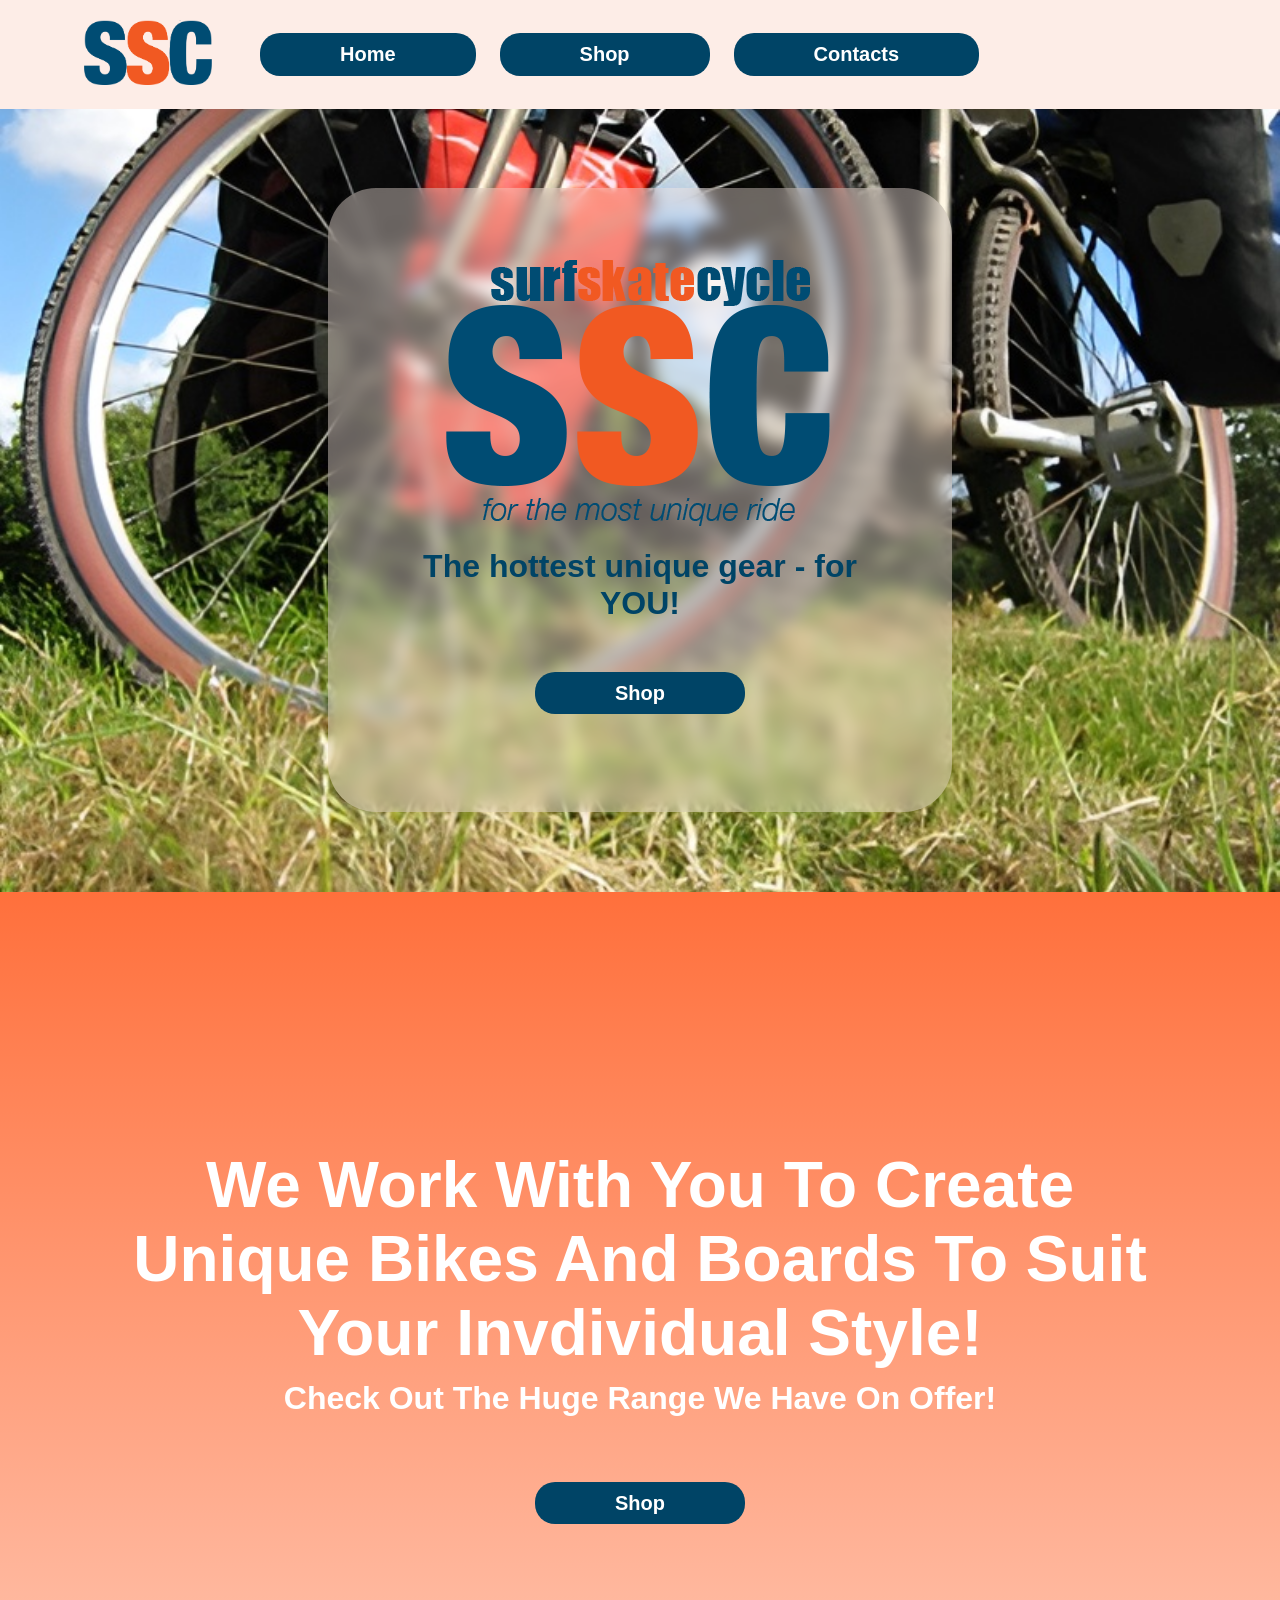
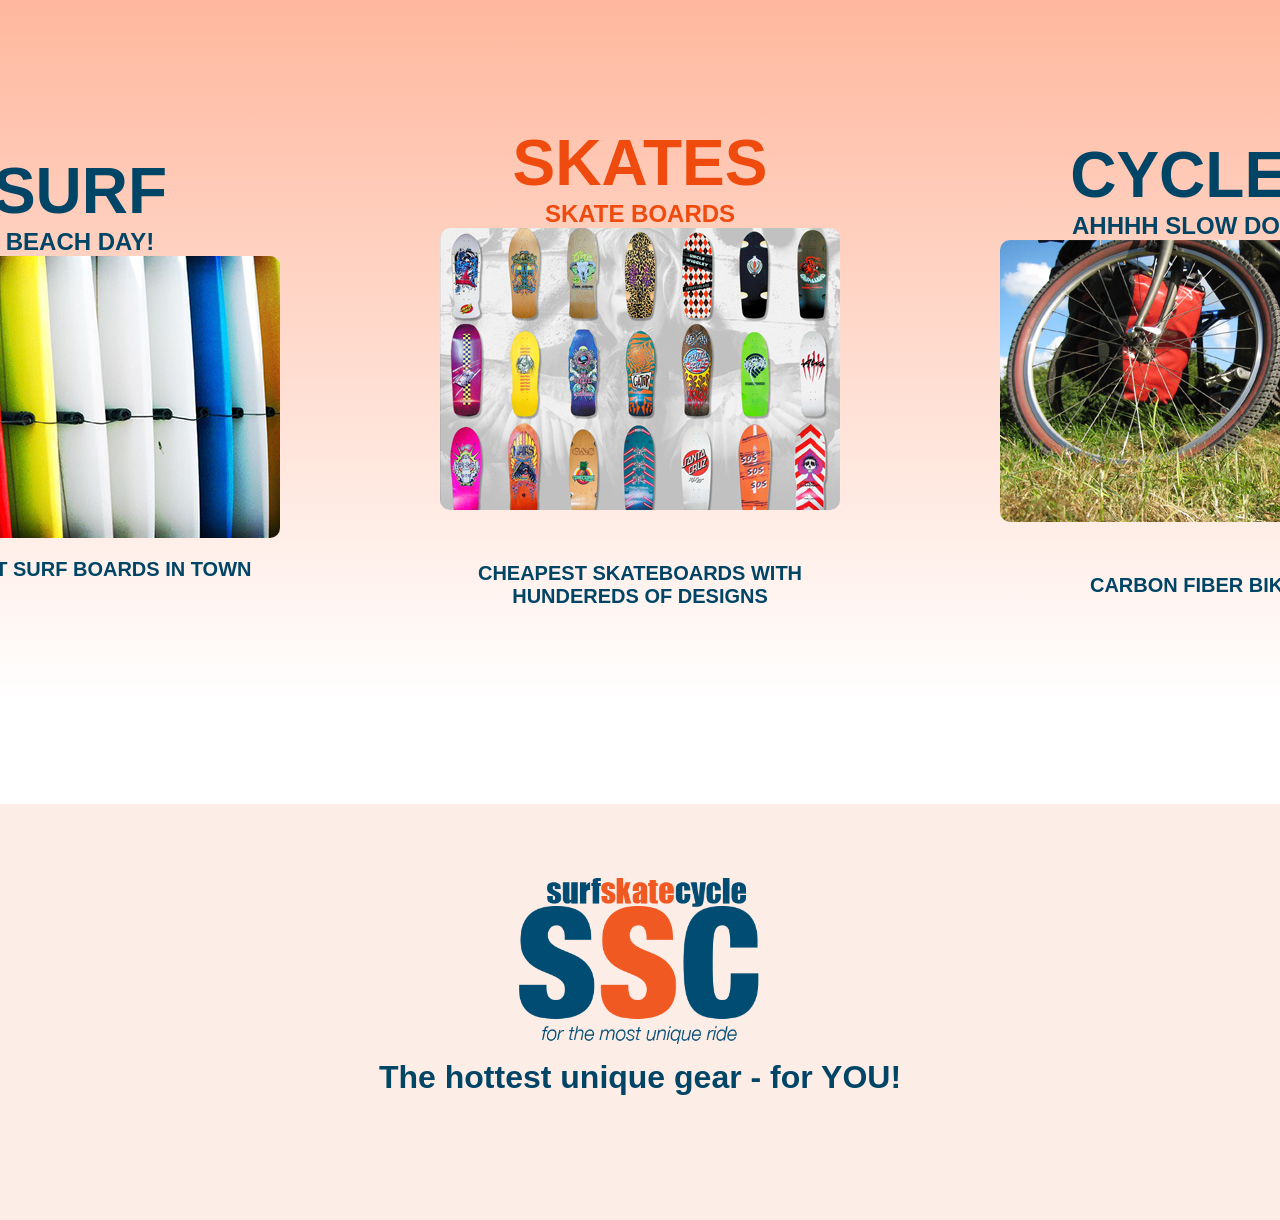
<file: index.html>
<!DOCTYPE html>
<html lang="en">
<head>
    <meta name="description" content="I HATE SEO, but this is the main for SSC which sells custom bikes" />
    <meta name="author" content="ADEN" />
    <meta charset="UTF-8">
    <meta name="viewport" content="width=device-width, initial-scale=1.0">
    <title>Home - SSC</title>
    <link rel="stylesheet" href="css.css">
</head>
    <body>
        <div id="header_con"></div>
        <script src="Header.js"></script>
        <main class="oranger_main">
            <div class="back_img" id="back_img_1">
                <div class="back_img_con">
                    <img src="images/logo.png"  alt="logo" >
                    <h2 class="slogan">The hottest unique gear - for YOU!</h2>
                    <a class="non_header_nav_button" href="products.html" >Shop</a>
                    
                </div>
            </div>
            <h2 class="parar_1">We work with you to create unique bikes and boards to suit your invdividual style!</h2>
            <h3 class="parar_2"> Check out the huge range we have on offer!
                <br>
                <div style="margin: 64px;"></div>
                <a class="non_header_nav_button" href="products.html" >Shop</a>
            </h3>
            <div class="flex" id = "index_flex_display">
                <div class="flex_con">
                    <h2 class="idf">Surf</h2>
                    <h3 class="idf_des">BEACH DAY!</h3>
                    <img class="idf_img" src="images/surf.jpg" alt=" BEACH">
                    <p class="idf_product_des">The best surf boards in town</p>
                </div>
                <div class="flex_con">
                    <h2 class="idf"><span class="oranged_text">Skates</span></h2>
                    <h3 class="idf_des"><span class="oranged_text">SKATE BOARDS</span></h3>
                    <img class="idf_img" src="images/skate.jpg" alt=" SKATE">
                    <p class="idf_product_des"></p>
                    <p class="idf_product_des">Cheapest skateboards with hundereds of designs</p>
                </div>
                <div class="flex_con">
                    <h2 class="idf">Cycles</h2>
                    <h3 class="idf_des">AHHHH SLOW DOWN!</h3>
                    <img class="idf_img" src="images/cycle.jpg" alt=" CYCLE">
                    <p class="idf_product_des"></p>
                    <p class="idf_product_des">Carbon fiber bikes</p>
                </div>
            </div>
        </main>

        <div id="footer_con"></div>
        <script src="footer.js"></script>
    </body>
</html>
</file>
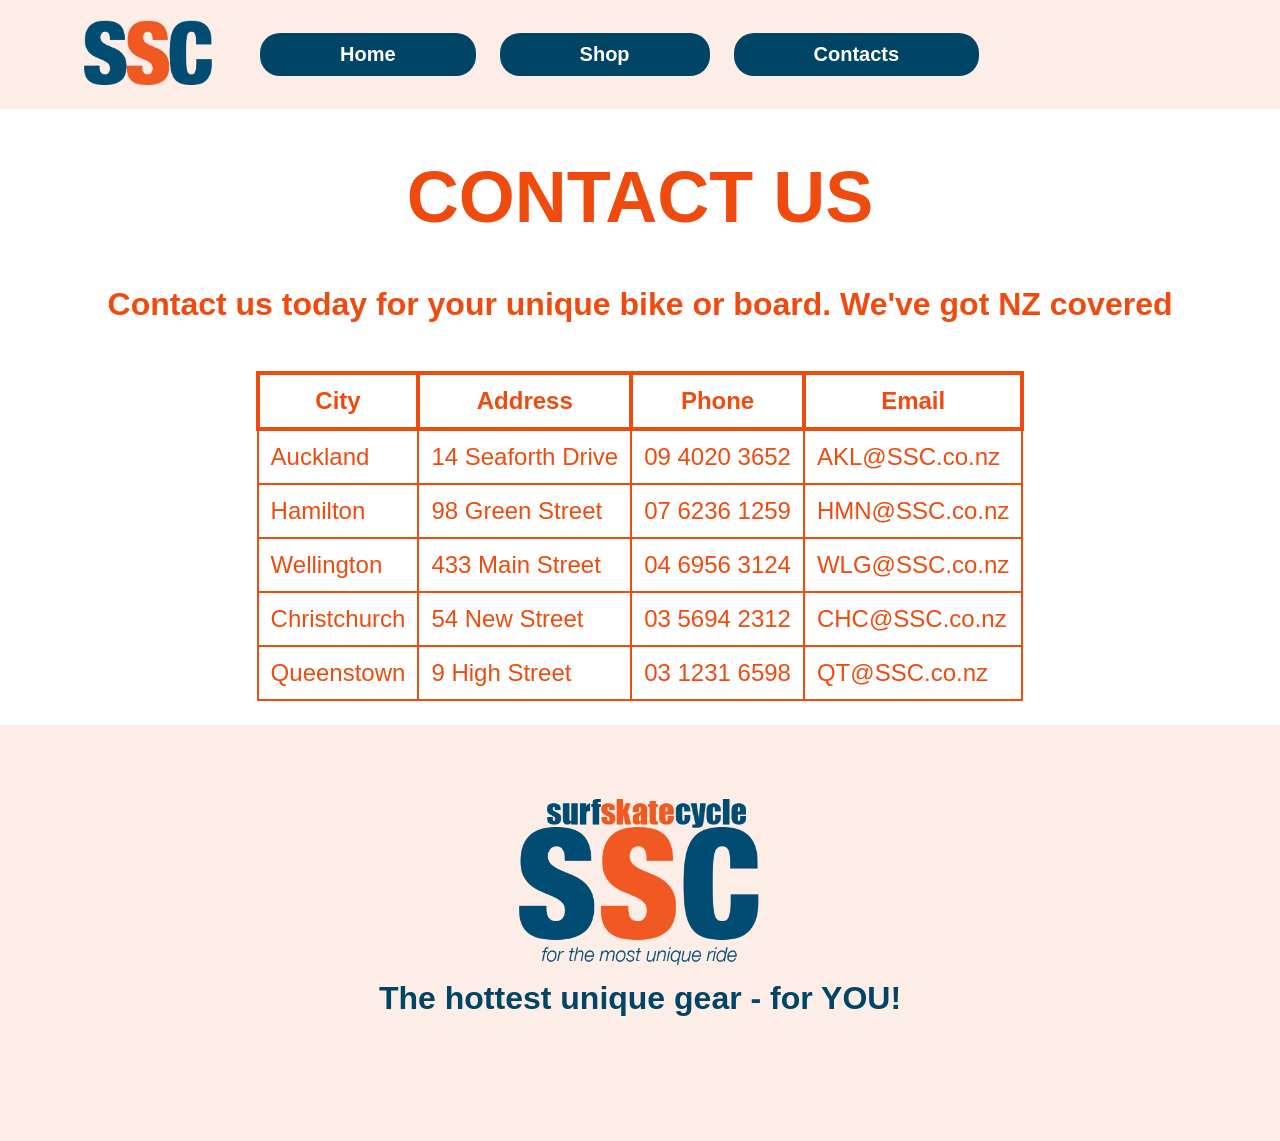
<file: contact.html>
<!DOCTYPE html>
<html lang="en">
<head>
    <meta name="description" content="I HATE SEO, but this is the page of the contacts for SSC" />
    <meta name="author" content="ADEN" />
    <meta charset="UTF-8">
    <meta name="viewport" content="width=device-width, initial-scale=1.0">
    <title>Contacts - SSC</title>
    <link rel="stylesheet" href="css.css">
</head>
    <body>
        <div id="header_con"></div>
        <script src="Header.js"></script>
        <main >
            <h1 class="contacts_title">Contact Us</h1>
            <h2 class="contacts_sub_title"> Contact us today for your unique bike or board. We've got NZ covered </h2>

            <table>
                <tr>
                  <th>City</th>
                  <th>Address</th>
                  <th>Phone</th>
                  <th>Email</th>
                </tr>
                <tr>
                  <td>Auckland</td>
                  <td>14 Seaforth Drive</td>
                  <td>09 4020 3652</td>
                  <td>AKL@SSC.co.nz</td>
                </tr>
                <tr>
                    <td>Hamilton</td>
                    <td>98 Green Street</td>
                    <td>07 6236 1259</td>
                    <td>HMN@SSC.co.nz</td>
                </tr>
                <tr>
                    <td>Wellington</td>
                    <td>433 Main Street</td>
                    <td>04 6956 3124</td>
                    <td>WLG@SSC.co.nz</td>
                </tr>
                <tr>
                    <td>Christchurch</td>
                    <td>54 New Street</td>
                    <td>03 5694 2312</td>
                    <td>CHC@SSC.co.nz</td>
                </tr>
                <tr>
                    <td>Queenstown</td>
                    <td>9 High Street</td>
                    <td>03 1231 6598</td>
                    <td>QT@SSC.co.nz</td>
                </tr>
              </table>
        </main>
        <div id="footer_con"></div>
        <script src="footer.js"></script>
    </body>
</html>
</file>
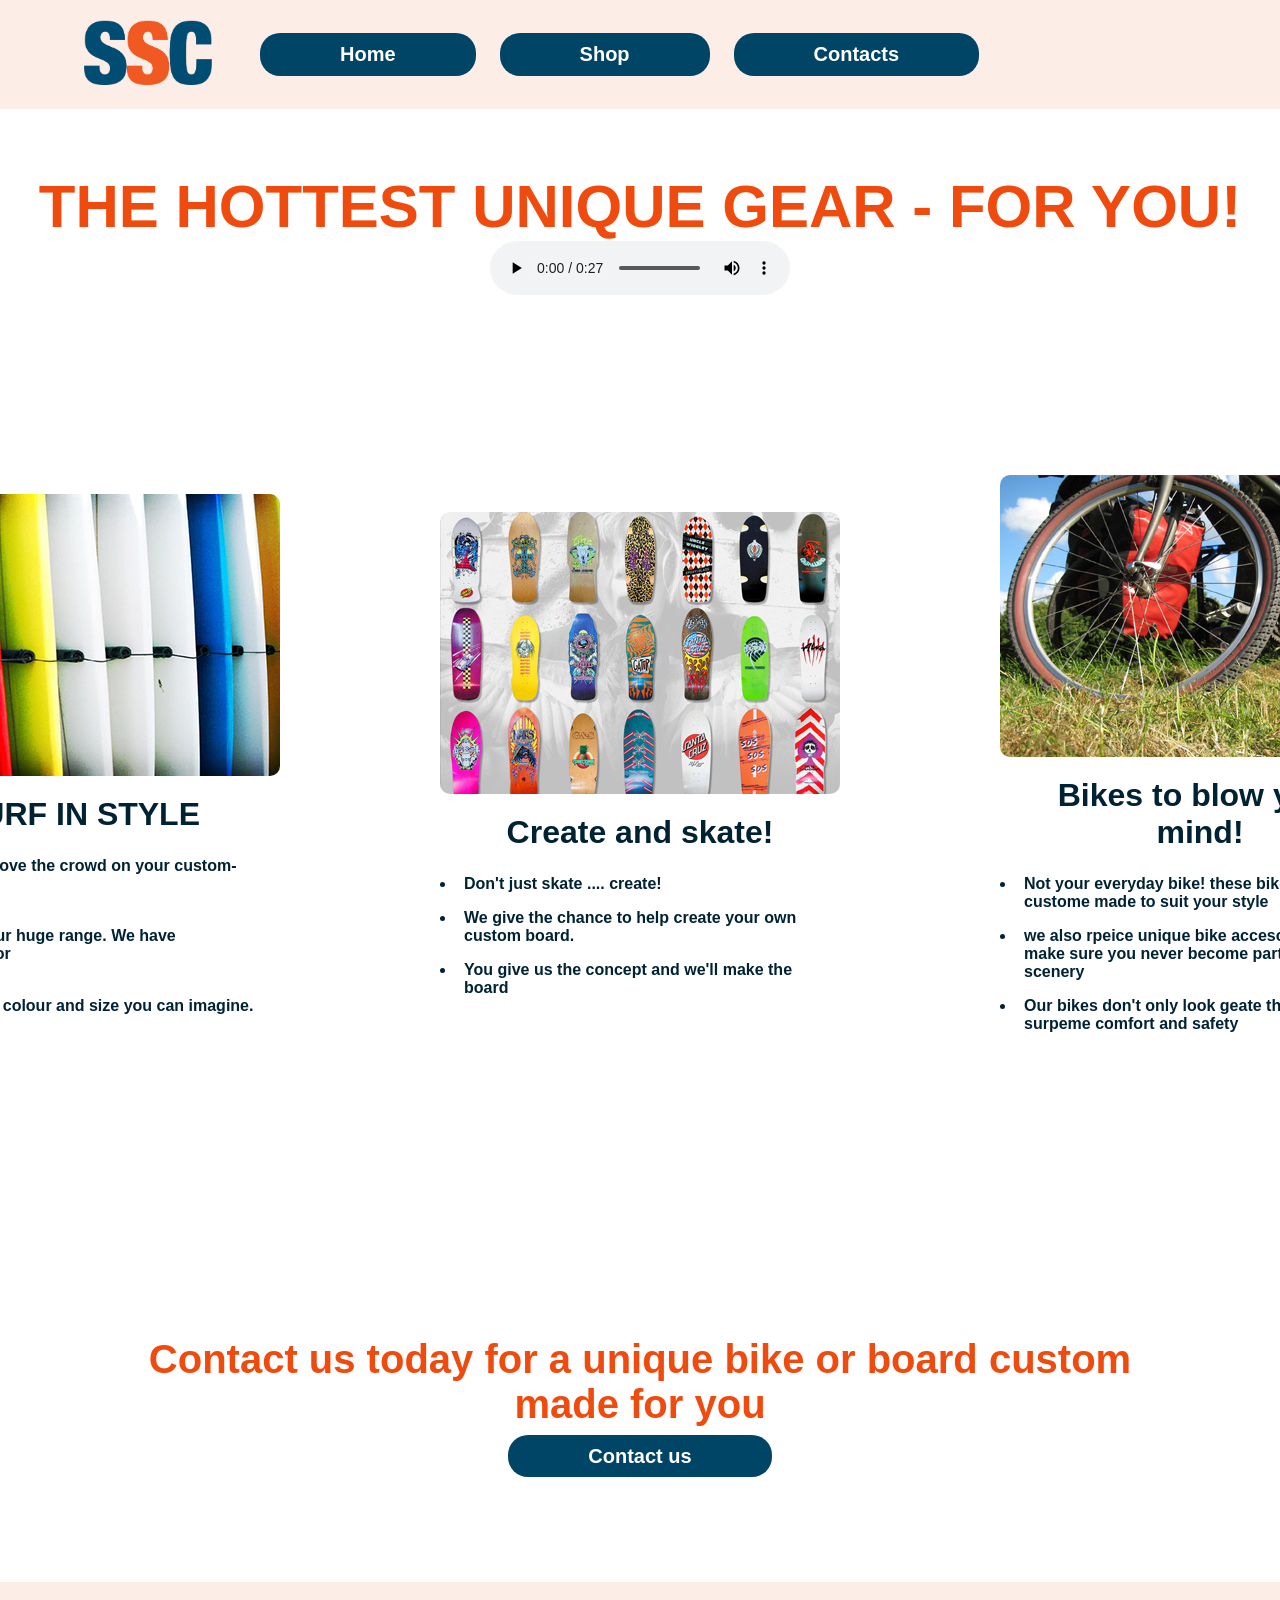
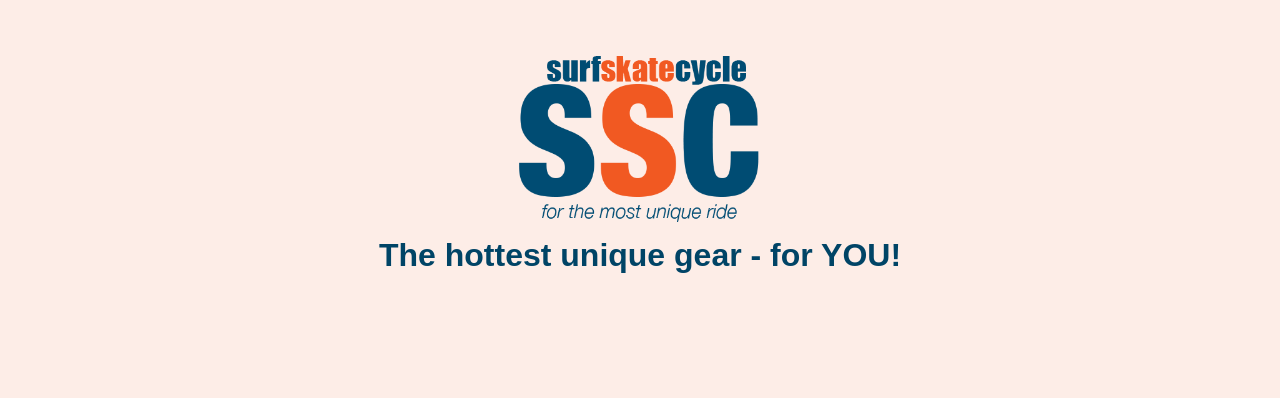
<file: products.html>
<!DOCTYPE html>
<html lang="en">
<head>
    <meta name="description" content="I HATE SEO, but this is the page for the products for SSC" />
    <meta name="author" content="ADEN" />
    <meta charset="UTF-8">
    <meta name="viewport" content="width=device-width, initial-scale=1.0">
    <title>Products - SSC</title>
    <link rel="stylesheet" href="css.css">
</head>
    <body>
        <div id="header_con"></div>
        <script src="Header.js"></script>
        <main >
            <h1 class="products_pg_title">The hottest unique gear - for YOU!</h1>
            <audio controls>
                <source
                  src="Audio/epic_song.mp3"
                  type="audio/mp3"
                />
            </audio>

            <div class="flex" id = "index_flex_display">
                <div class="flex_con">
                    <img class="idf_img" src="images/surf.jpg" alt=" SURF">
                    <h2 class="product_h2">SURF IN STYLE</h2>
                    <ul>
                        <li>Stand tall above the crowd on your custom-made <br> board</li>
                        <li>Check out our huge range. We have something for <br> everyone</li>
                        <li>Every shape colour and size you can imagine.</li>
                    </ul>
                </div>
                <div class="flex_con">
                    <img class="idf_img" src="images/skate.jpg" alt=" SKATE">
                    <h2 class="product_h2">Create and skate!</h2>
                    <ul>
                        <li>Don't just skate .... create!</li>
                        <li>We give the chance to help create your own custom board.</li>
                        <li>You give us the concept and we'll make the board</li>
                    </ul>
                </div>
                <div class="flex_con">
                    <img class="idf_img" src="images/cycle.jpg" alt=" CYCLE">
                    <h2 class="product_h2">Bikes to blow your mind!</h2>
                    <ul>
                        <!-- Why do i have to write all this for a DIGITAL TECH ASSESSMENT -->
                        <li>Not your everyday bike! these bikes are custome made to suit your style </li>
                        <li>we also rpeice unique bike accesosorteis to make sure you never become part of the scenery</li>
                        <li>Our bikes don't only look geate they offer surpeme comfort and safety</li>
                    </ul>
                    
                </div>
            </div>
            <h2 class="contact_CTA"> Contact us today for a unique bike or board custom made for you <br>
                <a class="non_header_nav_button" href="contact.html" >Contact us </a>
            </h2>
        </main>
        <div id="footer_con"></div>
        <script src="footer.js"></script>
    </body>
</html>
</file>
<file: css.css>
:root {
    --main-color-dark: hsl(200, 100%, 10%);
    --main-color: hsl(200, 100%, 20%);
    --main-color-light: hsl(200, 100%, 40%);
    --main-color-lightest: hsl(200, 100%, 80%);
    --main-color-lightest-trans: hsla(200, 100%, 80%, 0.4);
    --secondary-color: hsl(16, 88%, 50%);
    --secondary-color-lightest: hsl(16, 88%, 95%);
    --secondary-color-lightest-trans: hsl(16, 88%, 95%, 0.4);
    --gradient-main: linear-gradient(0deg,rgba(255, 255, 255, 0) 0%, rgba(255, 68, 0, 1) 80%);
}

* {
    font-family: sans-serif;
    padding: 0px;
    margin: 0px;
}

.logo {
    width: 128px;
    margin: 20px 36px 20px 84px;
}

header {
    width: 100%;
    background-color: var(--secondary-color-lightest);
    display: flex;
    position: fixed;
    z-index: 1000;
}

.header_nav {
    display: flex;
    align-items: center;
}

.header_nav_button {
    text-decoration: none;
    font-weight: 900;
    margin: 12px;
    font-size: 20px;
    padding: 10px 80px;
    color: white;
    background-color: var(--main-color);
    border: 0px solid white;
    border-radius: 20px;
    box-sizing: border-box;
}

.header_nav_button:hover {
    background-color: var(--main-color-dark);
}

.header_nav_button:active {
    background-color: var(--main-color-light);
}

main {
    
    padding-top: 108px;
}

.oranger_main {
    background-image: var(--gradient-main);
}

.back_img{
    display: flex;
    
    background-attachment: fixed;
    background-repeat: no-repeat;
    background-size: cover;
    max-width: 100%;
}

#back_img_1 {
    background-image: url(images/cycle_ns.jpg);
}
.back_img_con {
    backdrop-filter: blur(8px);
    padding: 56px;
    border-radius: 48px;
    text-align: center;
    width: 512px;
    height: 512px;
    background-color: var(--secondary-color-lightest-trans);
    margin: 80px auto;
}

h1 {
    font-weight: 900;
    text-transform: uppercase;
    font-size: 60px;
    color: var(--main-color);
}

.slogan {
    font-size: 32px;
    color: var(--main-color);
    margin-bottom: 60px;
}


.oranged_text{
    color: var(--secondary-color);
}

.non_header_nav_button{
    text-align: center;
    margin-top: 100px;
    text-decoration: none;
    font-weight: 900;
    font-size: 20px;
    padding: 10px 80px;
    color: white;
    background-color: var(--main-color);
    border: 0px solid white;
    border-radius: 20px;
    box-sizing: border-box;
}

.non_header_nav_button:hover {
    background-color: var(--main-color-dark);
}

.non_header_nav_button:active {
    background-color: var(--main-color-light);
}

.parar_1{
    
    max-width: 1080px;
    text-align: center;
    margin: 256px auto auto auto;
    text-align: center;
    text-transform: capitalize;
    font-size: 64px;
    color: white;
}
.parar_2{
    
    max-width: 1080px;
    text-align: center;
    margin: 10px auto 128px auto;
    text-align: center;
    text-transform: capitalize;
    font-size: 32px;
    color: white;
}


.flex {
    display: flex;
    align-content: space-between;
    justify-content: center;
    align-items: center;

}

#index_flex_display {
    margin: 100px;
}

.flex_con {
    padding: 80px;
}


.idf {
    text-align: center;
    font-weight: 900;
    text-transform: uppercase;
    font-size: 64px;
    color: var(--main-color);
}

.idf_img{
    border-radius: 10px;
}

.idf_des {
    text-align: center;
    text-transform: uppercase;
    font-size: 24px;
    color: var(--main-color);
}

.idf_product_des {
    font-weight: 700;
    padding: 16px;
    text-align: center;
    text-transform: uppercase;
    font-size: 20px;
    color: var(--main-color);
}

footer {
    background-color: var(--secondary-color-lightest);
    padding: 64px;
    text-align: center;
}

.footer_img {
    width: 256px;
}

.products_pg_title {
    color: var(--secondary-color);
    padding-top: 64px;
    text-align: center;
}

.products {
    background-repeat: no-repeat;
}


#surf_img {
    background-image: url(images/surf.jpg);
}

.product_h2 {
    font-weight: 900;
    text-align: center;
    margin: 16px;
    backdrop-filter: blur(8px);
    font-size: 32px;
    color: var(--main-color-dark);
}

ul {
    font-weight: 600;
    text-align: left;
    margin: 16px;
    backdrop-filter: blur(8px);
    font-size: 16px;
    color: var(--main-color-dark);
}

li {
    padding: 8px;
}

.contact_CTA {
    margin: 10px auto;
    max-width: 1080px;
    text-align: center;
    color: var(--secondary-color);
    font-size: 40px;
    padding: 100px;
}

.contacts_title{
    margin: 48px;
    color: var(--secondary-color);
    text-align: center;
    font-size: 72px;
}

.contacts_sub_title{
    margin: 48px;
    color: var(--secondary-color);
    text-align: center;
    font-size: 32px;
}

table {
    margin: 24px auto;
    border-collapse: collapse;
}


th {
    font-weight: 900;
    font-size: 24px;
    padding: 12px;
    border: 4px solid var(--secondary-color);
    color: var(--secondary-color);
}

td{
    font-size: 24px;
    padding: 12px;
    border: 2px solid var(--secondary-color);
    color: var(--secondary-color);
}


audio {
    min-width: 128px;
    margin: 0 auto;
    display: block;
}
</file>
